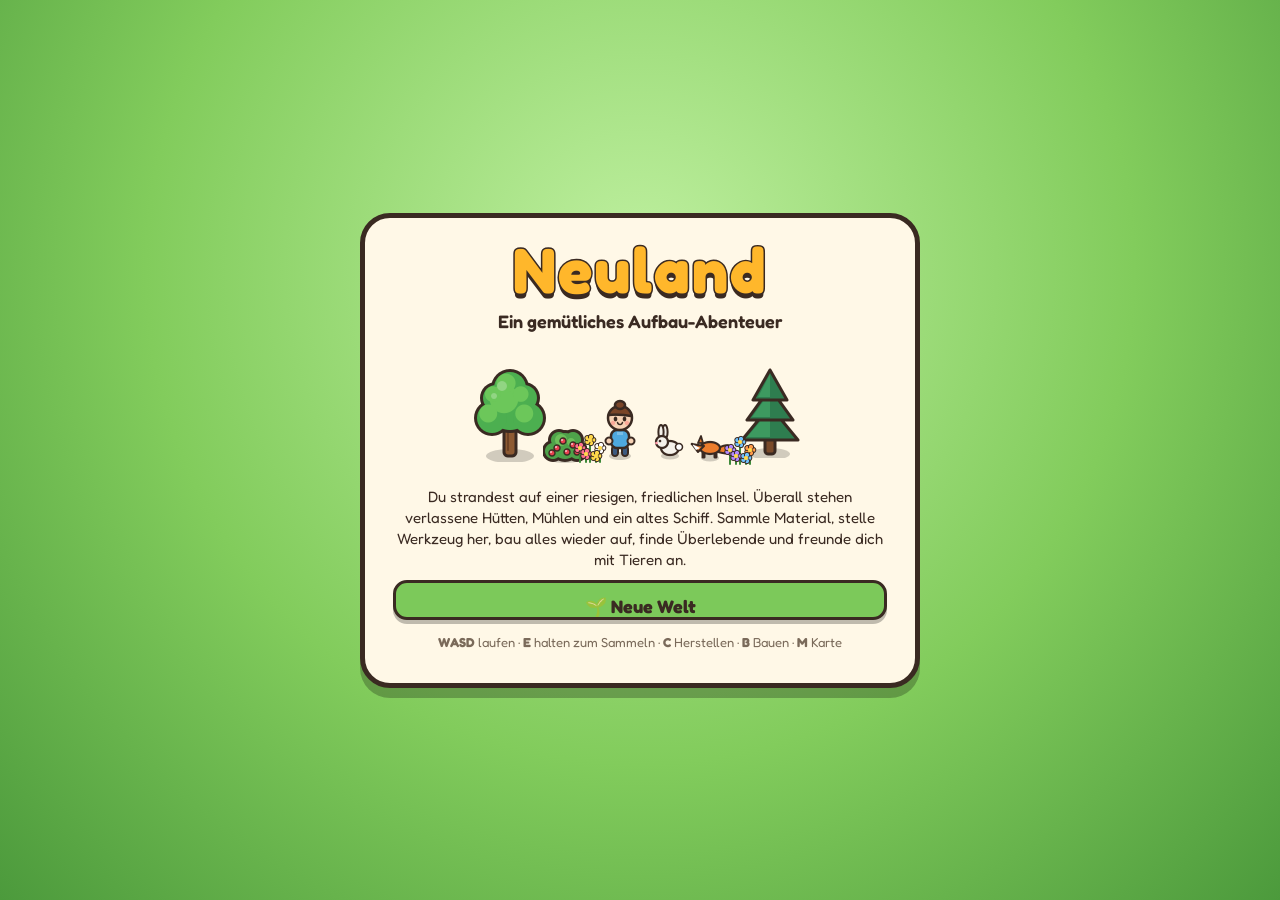
<file: game/index.html>
<!doctype html>
<html lang="de">
<head>
<meta charset="utf-8">
<meta name="viewport" content="width=device-width,initial-scale=1,maximum-scale=1,user-scalable=no">
<meta name="theme-color" content="#82cc5c">
<title>Neuland – Ein gemütliches Aufbauspiel</title>
<link rel="preconnect" href="https://fonts.googleapis.com">
<link href="https://fonts.googleapis.com/css2?family=Fredoka:wght@400;500;600;700&display=swap" rel="stylesheet">
<link rel="stylesheet" href="style.css">
</head>
<body>
<canvas id="game"></canvas>

<div id="hud">
  <div id="topLeft">
    <div id="clock" class="pill">☀️ Tag 1</div>
    <div id="goal" class="box"></div>
    <div id="storageHint" class="pill small"></div>
    <div id="toasts"></div>
  </div>
  <div id="topRight">
    <div class="btnrow">
      <button id="btnCraft" class="hbtn" title="Herstellen [C]">🔨<span>Herstellen</span></button>
      <button id="btnBuild" class="hbtn" title="Bauen [B]">🏗️<span>Bauen</span></button>
      <button id="btnMap" class="hbtn" title="Karte [M]">🗺️<span>Karte</span></button>
      <button id="btnMusic" class="hbtn" title="Musik">🎵</button>
      <button id="btnMenu" class="hbtn" title="Menü [Esc]">☰</button>
    </div>
    <canvas id="minimap" width="170" height="170"></canvas>
    <div id="zoomBtns"><button id="zoomIn" class="hbtn sm">+</button><button id="zoomOut" class="hbtn sm">−</button></div>
  </div>
  <div id="inventory"></div>
  <div id="buildBar"><div id="buildItems"></div></div>
  <button id="actBtn">✋</button>
  <div id="joy"><div id="joyKnob"></div></div>
</div>

<div id="panelBg">
  <div id="panel">
    <div id="panelHead"><h2 id="panelTitle"></h2><button id="panelClose">✕</button></div>
    <div id="panelBody"></div>
  </div>
</div>

<div id="title">
  <div class="tbox">
    <h1>Neuland</h1>
    <p class="sub">Ein gemütliches Aufbau-Abenteuer</p>
    <canvas id="titleArt" width="680" height="280"></canvas>
    <p class="story">Du strandest auf einer riesigen, friedlichen Insel. Überall stehen verlassene Hütten, Mühlen und ein altes Schiff.
      Sammle Material, stelle Werkzeug her, bau alles wieder auf, finde Überlebende und freunde dich mit Tieren an.</p>
    <button id="btnContinue" class="btn big">▶ Weiterspielen</button>
    <button id="btnNew" class="btn big green">🌱 Neue Welt</button>
    <p class="keys"><b>WASD</b> laufen · <b>E</b> halten zum Sammeln · <b>C</b> Herstellen · <b>B</b> Bauen · <b>M</b> Karte</p>
  </div>
</div>

<script src="js/util.js"></script>
<script src="js/data.js"></script>
<script src="js/art.js"></script>
<script src="js/world.js"></script>
<script src="js/audio.js"></script>
<script src="js/game.js"></script>
<script src="js/render.js"></script>
<script src="js/ui.js"></script>
<script src="js/main.js"></script>
</body>
</html>
</file>
<file: game/style.css>
:root {
  --ol: #3a2a22; --paper: #fff8e7; --paper2: #fdeec8; --accent: #ffd34a; --green: #7cc95a; --red: #e8414f;
  --font: 'Fredoka', 'Nunito', 'Trebuchet MS', system-ui, sans-serif;
}
* { box-sizing: border-box; -webkit-tap-highlight-color: transparent; }
html, body { margin: 0; height: 100%; overflow: hidden; background: #3b8fd6; font-family: var(--font); color: var(--ol); user-select: none; -webkit-user-select: none; }
canvas#game { position: fixed; inset: 0; display: block; touch-action: none; }
button { font-family: var(--font); cursor: pointer; color: var(--ol); }

#hud { display: none; }
#hud.show { display: block; }

.pill { background: var(--paper); border: 3px solid var(--ol); border-radius: 999px; padding: 6px 14px; font-weight: 600; box-shadow: 0 4px 0 rgba(0,0,0,.2); display: inline-block; }
.pill.small { font-size: 13px; margin-top: 8px; display: none; background: #e6f8d8; }
.box { background: var(--paper); border: 3px solid var(--ol); border-radius: 16px; padding: 8px 12px; box-shadow: 0 4px 0 rgba(0,0,0,.2); margin-top: 8px; max-width: 290px; }
#goal b { display: block; font-size: 12px; color: #a0703a; text-transform: uppercase; letter-spacing: .5px; }
#goal span { display: block; font-weight: 600; font-size: 15px; }
#goal em { display: block; font-style: normal; font-size: 12px; color: #7a6a5a; margin-top: 2px; }

#topLeft { position: fixed; top: 12px; left: 12px; z-index: 5; }
#topRight { position: fixed; top: 12px; right: 12px; z-index: 5; display: flex; flex-direction: column; align-items: flex-end; gap: 8px; }
.btnrow { display: flex; gap: 6px; }
.hbtn { background: var(--paper); border: 3px solid var(--ol); border-radius: 14px; padding: 6px 10px; font-size: 18px; font-weight: 600; box-shadow: 0 4px 0 rgba(0,0,0,.25); display: flex; align-items: center; gap: 6px; transition: transform .08s; }
.hbtn span { font-size: 14px; }
.hbtn:hover { background: #fff; transform: translateY(-1px); }
.hbtn:active { transform: translateY(3px); box-shadow: 0 1px 0 rgba(0,0,0,.25); }
.hbtn.off { opacity: .45; }
.hbtn.sm { padding: 2px 12px; font-size: 20px; }
#minimap { width: 170px; height: 170px; border: 3px solid var(--ol); border-radius: 50%; box-shadow: 0 4px 0 rgba(0,0,0,.25); background: #28344a; }
#zoomBtns { display: flex; gap: 6px; }

#inventory { position: fixed; bottom: 8px; left: 50%; transform: translateX(-50%); display: flex; gap: 5px; z-index: 5; flex-wrap: nowrap; overflow-x: auto; max-width: calc(100vw - 24px); padding: 2px 2px 6px; scrollbar-width: none; }
#inventory .slot { flex: none; }
.slot { background: var(--paper); border: 3px solid var(--ol); border-radius: 14px; width: 54px; height: 58px; position: relative; display: flex; flex-direction: column; align-items: center; justify-content: center; box-shadow: 0 4px 0 rgba(0,0,0,.2); }
.slot .ic { width: 30px; height: 30px; }
.slot b { position: absolute; top: 2px; right: 5px; font-size: 13px; }
.slot small { font-size: 9.5px; font-weight: 600; line-height: 1; margin-top: 2px; white-space: nowrap; }
.slot.tool { background: #e2f1ff; }
.slot.tool.t2 { background: #e8ecf2; }
.slot.tool.t3 { background: #fff0c4; }
.empty { background: var(--paper); border: 3px solid var(--ol); border-radius: 14px; padding: 10px 16px; font-weight: 500; box-shadow: 0 4px 0 rgba(0,0,0,.2); }

#toasts { position: static; margin-top: 8px; display: flex; flex-direction: column; align-items: flex-start; gap: 6px; z-index: 8; pointer-events: none; width: min(320px, 70vw); }
.toast { background: var(--paper); border: 3px solid var(--ol); border-radius: 16px; padding: 6px 12px; font-weight: 600; font-size: 14px; box-shadow: 0 4px 0 rgba(0,0,0,.25); display: flex; align-items: center; gap: 8px; animation: pop .3s cubic-bezier(.2,1.6,.4,1); transition: opacity .5s, transform .5s; text-align: left; }
.toast .ic { width: 26px; height: 26px; flex: none; }
.toast.out { opacity: 0; transform: translateY(-10px); }
@keyframes pop { from { transform: scale(.6); opacity: 0; } to { transform: scale(1); opacity: 1; } }

#buildBar { position: fixed; bottom: 86px; left: 0; right: 0; z-index: 6; display: none; justify-content: center; padding: 0 12px; }
#buildBar.show { display: flex; }
#buildItems { display: flex; gap: 6px; overflow-x: auto; padding: 6px 4px 10px; max-width: 100%; scrollbar-width: thin; }
.bitem { flex: none; background: var(--paper); border: 3px solid var(--ol); border-radius: 14px; padding: 6px 10px; min-width: 92px; box-shadow: 0 4px 0 rgba(0,0,0,.25); display: flex; flex-direction: column; align-items: center; gap: 3px; }
.bitem b { font-size: 13px; }
.bitem span { font-size: 12px; display: flex; align-items: center; gap: 2px; font-weight: 600; }
.bitem .ic { width: 18px; height: 18px; }
.bitem.sel { background: var(--accent); transform: translateY(-3px); }
.bitem.dis { opacity: .55; }
.bitem.rm { background: #ffe1e1; } .bitem.rm.sel { background: #ff9a9a; }
.bitem.done { background: #d8f5c4; }

#panelBg { position: fixed; inset: 0; background: rgba(30,40,60,.35); display: none; align-items: center; justify-content: center; z-index: 20; padding: 12px; }
#panelBg.show { display: flex; }
#panel { background: var(--paper); border: 4px solid var(--ol); border-radius: 22px; box-shadow: 0 8px 0 rgba(0,0,0,.25); width: min(720px, 100%); max-height: calc(100vh - 24px); display: flex; flex-direction: column; animation: pop .25s cubic-bezier(.2,1.6,.4,1); }
#panelHead { display: flex; align-items: center; justify-content: space-between; padding: 10px 16px; border-bottom: 3px dashed #e5cf9f; }
#panelHead h2 { margin: 0; font-size: 24px; }
#panelClose { background: #ffd9d0; border: 3px solid var(--ol); border-radius: 12px; font-size: 18px; font-weight: 700; width: 40px; height: 40px; }
#panelBody { padding: 14px 16px; overflow-y: auto; }
.grid { display: grid; grid-template-columns: repeat(auto-fill, minmax(200px, 1fr)); gap: 10px; }
.card { background: #fff; border: 3px solid var(--ol); border-radius: 16px; padding: 10px; display: flex; flex-direction: column; gap: 6px; }
.card.can { background: #effbe6; }
.card.locked { opacity: .6; background: #f1ece4; }
.ct { display: flex; gap: 8px; align-items: center; }
.ct small { display: block; font-size: 12px; color: #7a6a5a; }
.big { width: 40px; height: 40px; }
.needs { display: flex; flex-wrap: wrap; gap: 4px; font-size: 13px; font-weight: 600; }
.need { display: inline-flex; align-items: center; gap: 3px; padding: 2px 7px 2px 3px; border-radius: 999px; border: 2px solid var(--ol); background: #fff; }
.need .ic { width: 20px; height: 20px; }
.need.ok { background: #d8f5c4; } .need.miss { background: #ffe1e1; }
.btn { background: var(--accent); border: 3px solid var(--ol); border-radius: 14px; padding: 8px 16px; font-size: 16px; font-weight: 700; box-shadow: 0 4px 0 rgba(0,0,0,.25); margin-top: 6px; transition: transform .08s; }
.btn:hover { filter: brightness(1.05); transform: translateY(-1px); }
.btn:active { transform: translateY(3px); box-shadow: 0 1px 0 rgba(0,0,0,.25); }
.btn.big { display: block; width: 100%; font-size: 18px; padding: 12px; margin-top: 10px; }
.btn.dis { background: #e6ddd0; color: #9a8a7a; }
.btn.green { background: var(--green); }
.btn.danger { background: #ffb3a8; margin-top: 14px; }
.tip { font-size: 13px; color: #7a6a5a; margin: 10px 0 0; }
.intro { margin: 0 0 10px; }
.stages { display: flex; flex-direction: column; gap: 8px; }
.stage { border: 3px solid #e5cf9f; border-radius: 14px; padding: 8px 10px; background: #fff; margin-bottom: 8px; }
.stage.done { background: #effbe6; border-color: #a9d98d; }
.stage.cur { border-color: var(--ol); }
.stage b { display: block; margin-bottom: 4px; }
.talk { display: flex; gap: 12px; align-items: flex-start; }
.talk canvas { width: 120px; height: 120px; background: #e6f8d8; border: 3px solid var(--ol); border-radius: 50%; flex: none; }
.bubble { background: #fff; border: 3px solid var(--ol); border-radius: 18px; padding: 10px 14px; font-size: 16px; position: relative; }
.bubble small { color: #7a6a5a; }
#bigMap { display: block; margin: 0 auto; border: 3px solid var(--ol); border-radius: 16px; max-width: 100%; }
.help { background: #fff; border: 3px dashed #e5cf9f; border-radius: 14px; padding: 6px 12px; margin-top: 12px; font-size: 14px; }
.help h3 { margin: 6px 0; }

#title { position: fixed; inset: 0; z-index: 50; display: flex; align-items: center; justify-content: center; padding: 12px;
  background: radial-gradient(circle at 50% 30%, #bff0a0, #82cc5c 55%, #4c9a3c); transition: opacity .6s; overflow-y: auto; }
#title.hide { opacity: 0; pointer-events: none; }
.tbox { background: var(--paper); border: 5px solid var(--ol); border-radius: 30px; box-shadow: 0 10px 0 rgba(0,0,0,.25); padding: 20px 28px; text-align: center; width: min(560px, 100%); }
.tbox h1 { font-size: 64px; margin: 0; line-height: 1; color: #ffb72b; -webkit-text-stroke: 3px var(--ol); paint-order: stroke fill; text-shadow: 0 5px 0 var(--ol); letter-spacing: 2px; }
.tbox .sub { margin: 8px 0 4px; font-weight: 600; font-size: 18px; }
#titleArt { width: 100%; max-width: 340px; height: auto; aspect-ratio: 340 / 140; }
.story { font-size: 15px; line-height: 1.4; margin: 6px 0 4px; }
.keys { font-size: 13px; color: #7a6a5a; margin-top: 14px; }

#actBtn { display: none; position: fixed; right: 22px; bottom: 100px; width: 84px; height: 84px; border-radius: 50%; background: var(--accent); border: 4px solid var(--ol); font-size: 36px; box-shadow: 0 5px 0 rgba(0,0,0,.25); z-index: 7; touch-action: none; }
body.touch #actBtn { display: block; }
#joy { display: none; position: fixed; width: 100px; height: 100px; border-radius: 50%; border: 4px solid rgba(58,42,34,.6); background: rgba(255,248,231,.35); z-index: 7; pointer-events: none; }
#joyKnob { position: absolute; left: 28px; top: 28px; width: 36px; height: 36px; border-radius: 50%; background: var(--paper); border: 3px solid var(--ol); }

@media (max-width: 760px) {
  .hbtn span { display: none; }
  .hbtn { padding: 4px 8px; font-size: 16px; }
  #topLeft { top: 62px; }
  #minimap { width: 110px; height: 110px; }
  .box { max-width: 200px; font-size: 13px; }
  #goal span { font-size: 13px; } #goal em { display: none; }
  .slot { width: 48px; height: 54px; } .slot small { display: none; } .slot .ic { width: 26px; height: 26px; }
  #toasts { position: fixed; margin: 0; top: auto; bottom: 150px; left: 50%; transform: translateX(-50%); align-items: center; width: min(420px, 92vw); }
  .toast { font-size: 13px; }
  .tbox h1 { font-size: 48px; }
  #buildBar { bottom: 66px; }
  body.touch #inventory { max-width: calc(100vw - 130px); left: 12px; transform: none; }
  body.touch #buildBar { padding-right: 110px; }
}
</file>
